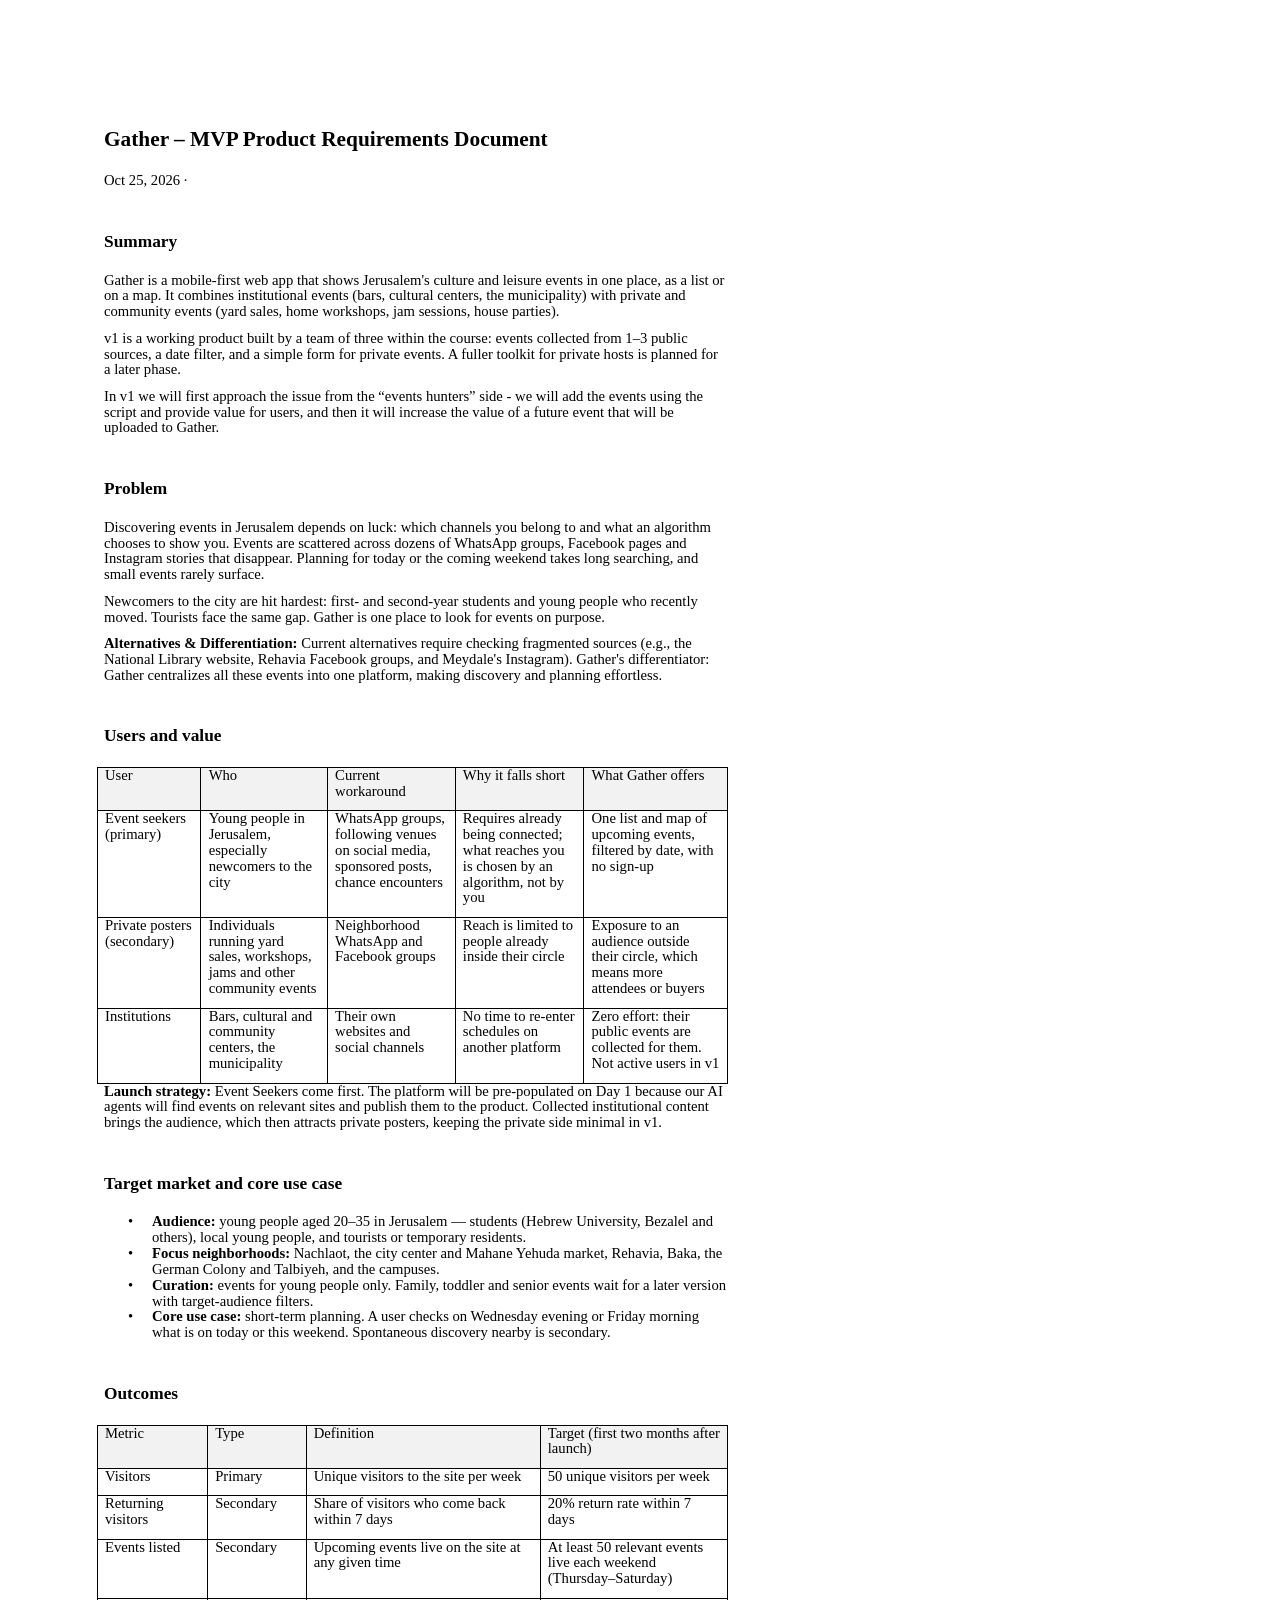
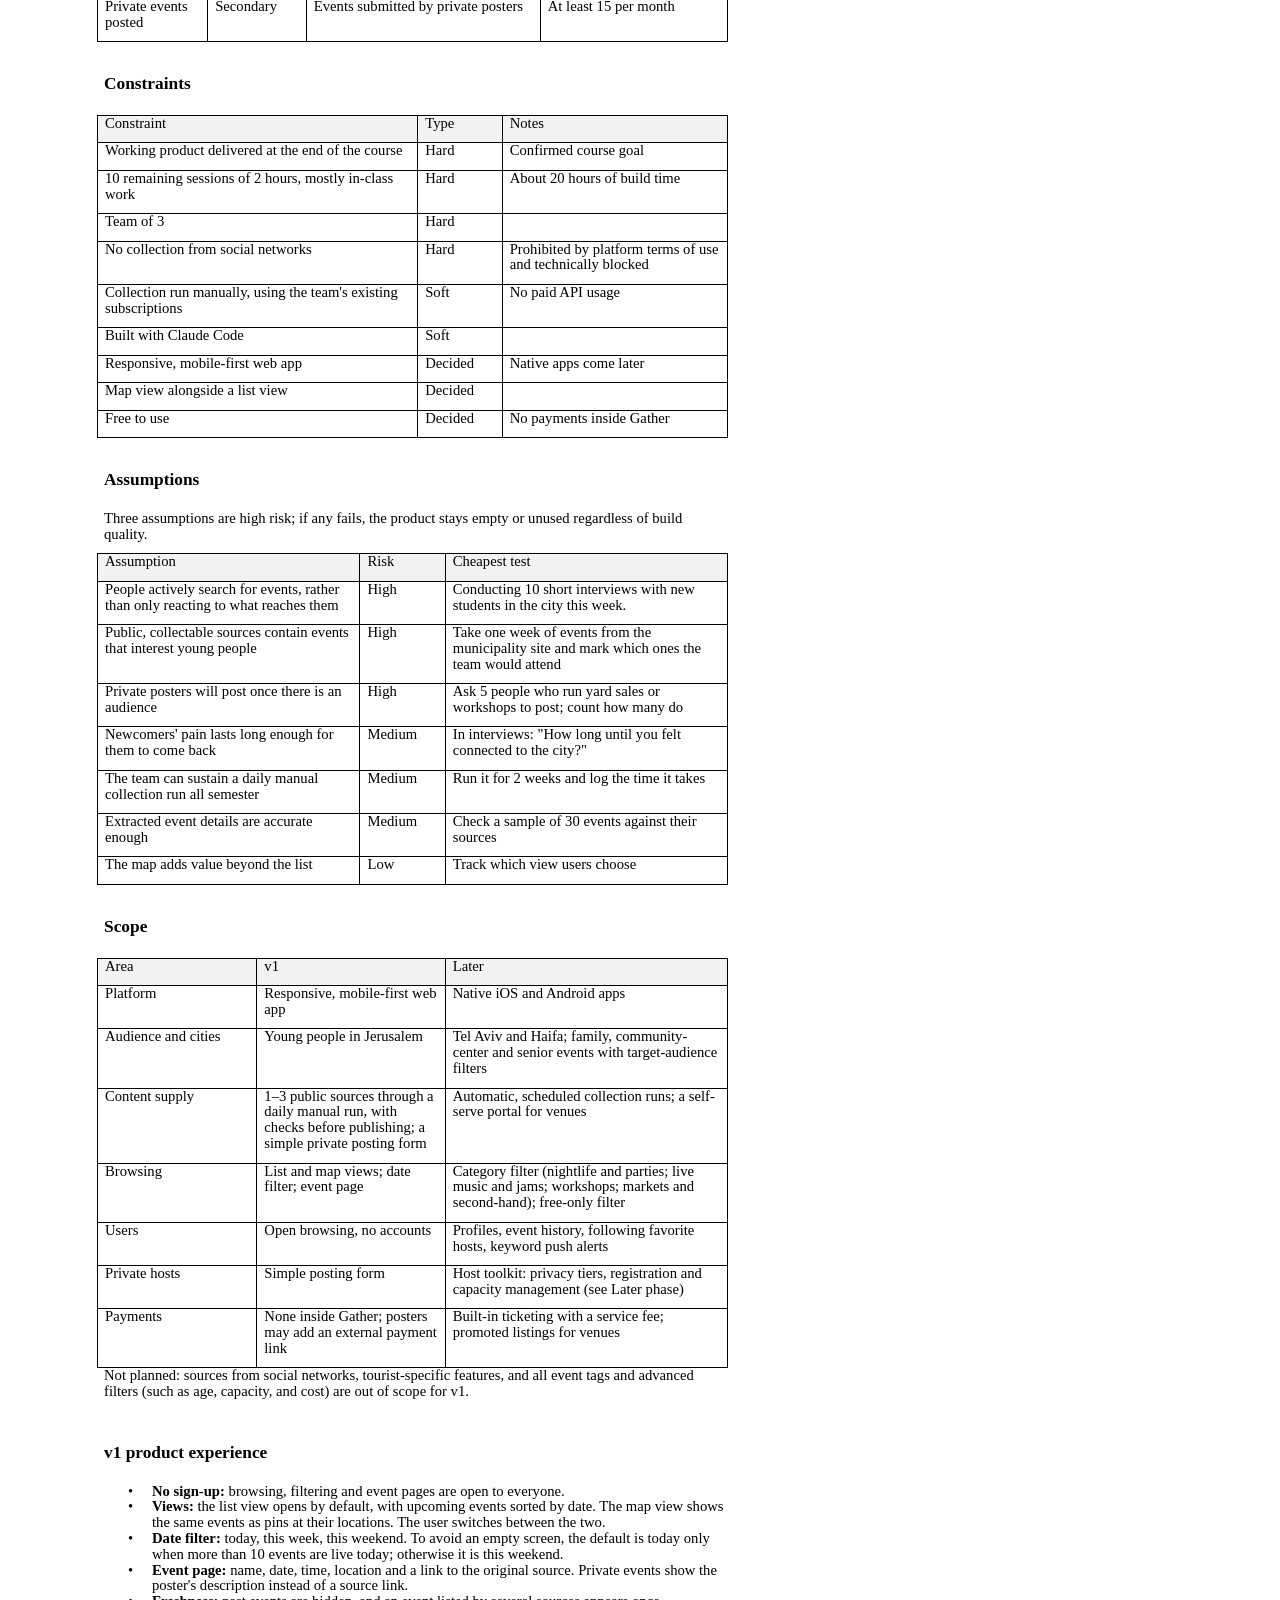
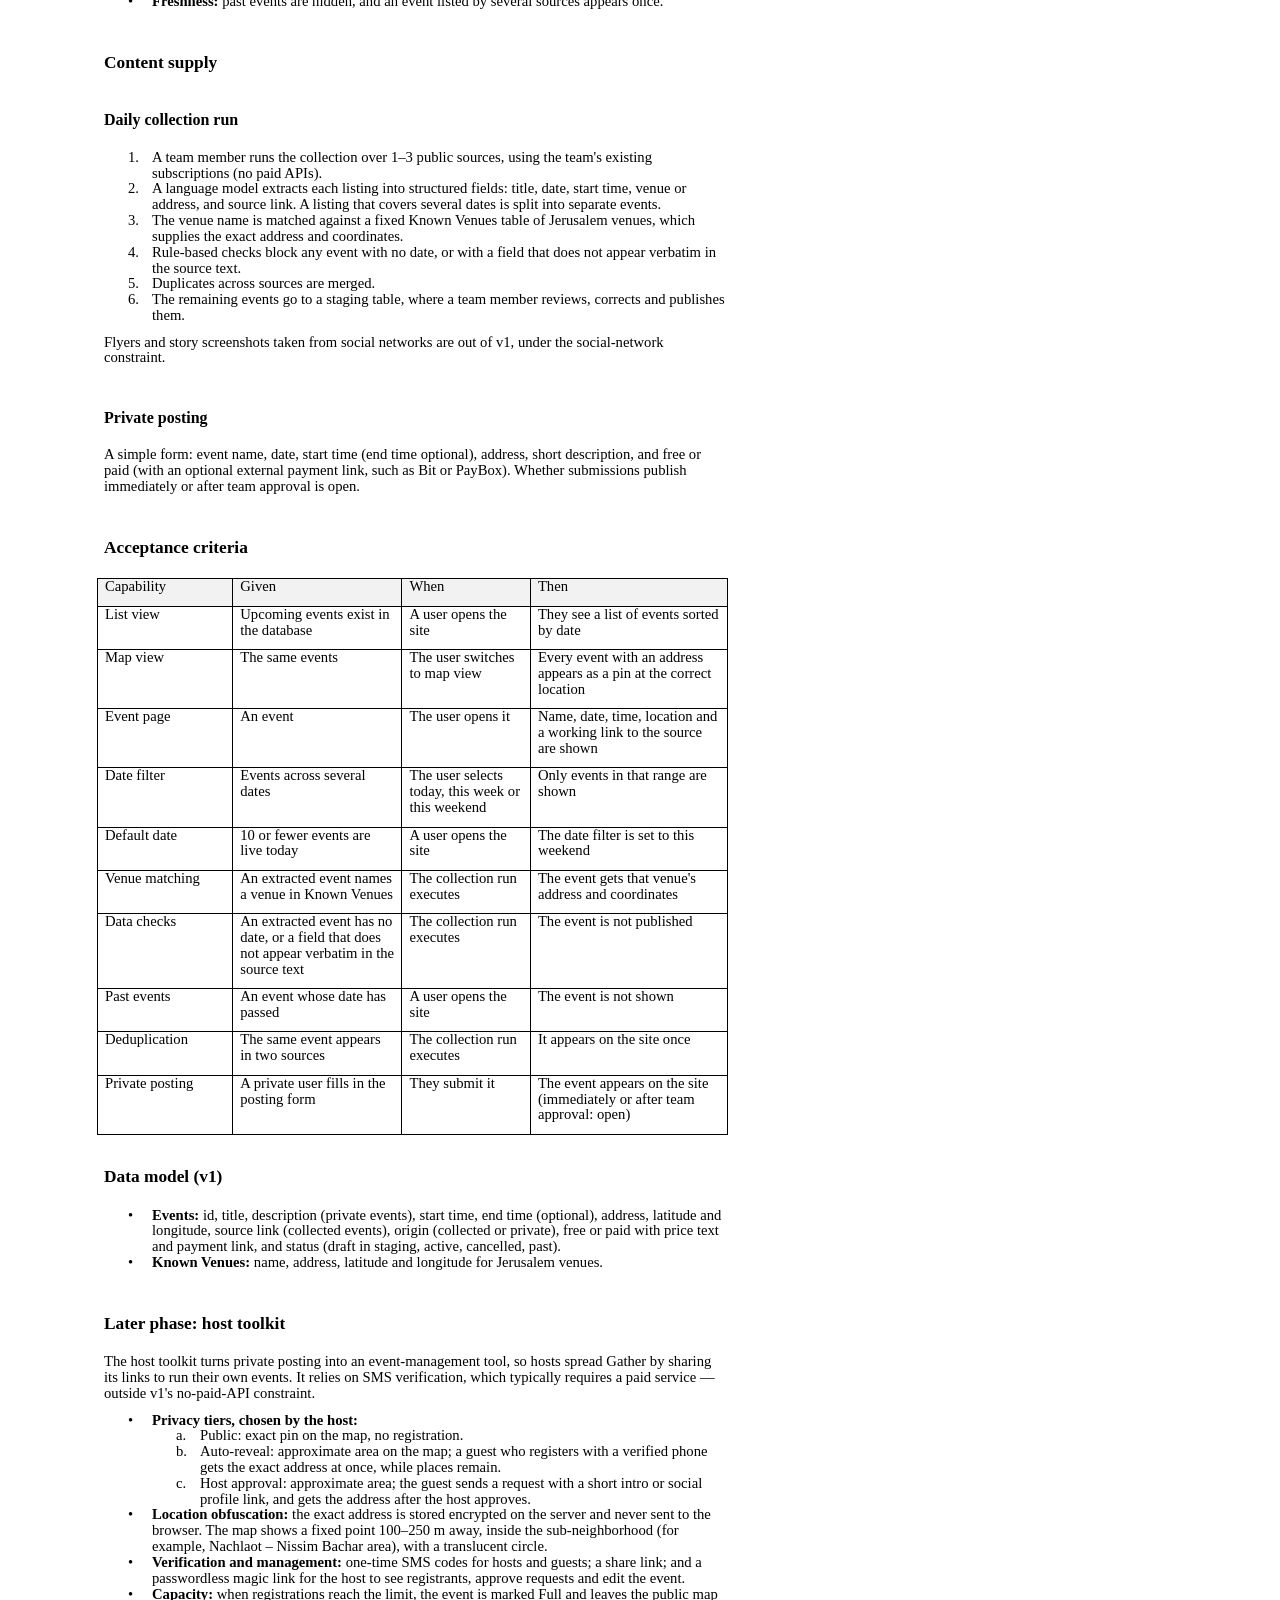
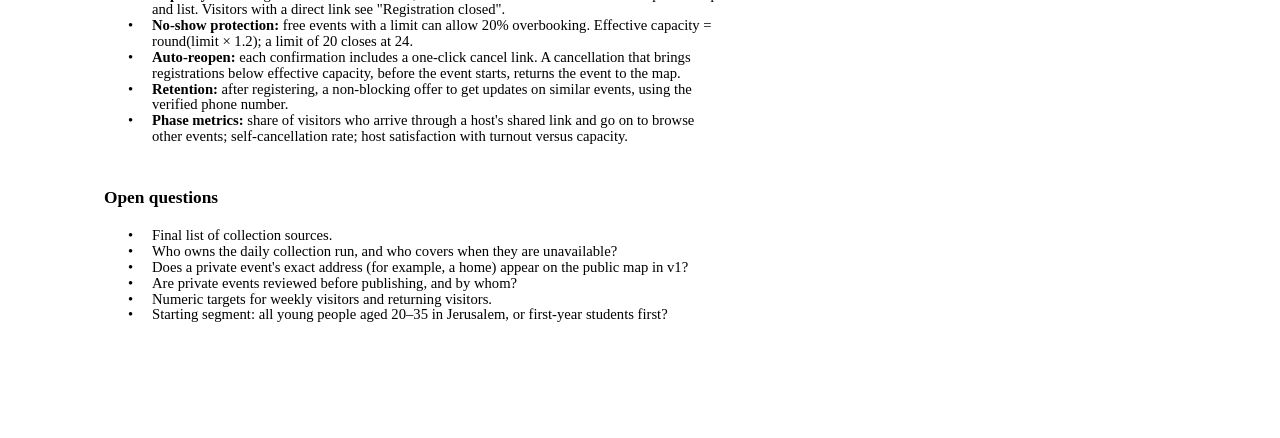
<file: UX UI/gathermvpproductrequirementsdocument.docx.html>
<html><head><meta content="text/html; charset=UTF-8" http-equiv="content-type"><style type="text/css">@import url(https://themes.googleusercontent.com/fonts/css?kit=fpjTOVmNbO4Lz34iLyptLUXza5VhXqVC6o75Eld_V98);.lst-kix_list_4-1>li{counter-increment:lst-ctn-kix_list_4-1}ol.lst-kix_list_7-0{list-style-type:none}ul.lst-kix_list_1-0{list-style-type:none}.lst-kix_list_7-1>li{counter-increment:lst-ctn-kix_list_7-1}.lst-kix_list_3-0>li:before{content:"\002022   "}ol.lst-kix_list_7-7.start{counter-reset:lst-ctn-kix_list_7-7 0}ul.lst-kix_list_5-7{list-style-type:none}ul.lst-kix_list_5-8{list-style-type:none}.lst-kix_list_3-1>li:before{content:"o  "}.lst-kix_list_3-2>li:before{content:"\0025aa   "}ul.lst-kix_list_5-5{list-style-type:none}ul.lst-kix_list_5-6{list-style-type:none}.lst-kix_list_8-1>li:before{content:"o  "}ol.lst-kix_list_7-4.start{counter-reset:lst-ctn-kix_list_7-4 0}.lst-kix_list_4-0>li{counter-increment:lst-ctn-kix_list_4-0}.lst-kix_list_8-2>li:before{content:"\0025aa   "}.lst-kix_list_7-0>li{counter-increment:lst-ctn-kix_list_7-0}ol.lst-kix_list_7-5{list-style-type:none}ul.lst-kix_list_1-3{list-style-type:none}.lst-kix_list_3-5>li:before{content:"\0025aa   "}ul.lst-kix_list_5-0{list-style-type:none}ol.lst-kix_list_7-6{list-style-type:none}ul.lst-kix_list_1-4{list-style-type:none}ol.lst-kix_list_7-7{list-style-type:none}ul.lst-kix_list_1-1{list-style-type:none}.lst-kix_list_3-4>li:before{content:"o  "}ol.lst-kix_list_7-8{list-style-type:none}ul.lst-kix_list_1-2{list-style-type:none}ul.lst-kix_list_5-3{list-style-type:none}ol.lst-kix_list_7-1{list-style-type:none}ul.lst-kix_list_1-7{list-style-type:none}.lst-kix_list_3-3>li:before{content:"\002022   "}ul.lst-kix_list_5-4{list-style-type:none}ol.lst-kix_list_7-2{list-style-type:none}ul.lst-kix_list_1-8{list-style-type:none}ul.lst-kix_list_5-1{list-style-type:none}ol.lst-kix_list_7-3{list-style-type:none}.lst-kix_list_8-0>li:before{content:"\002022   "}ul.lst-kix_list_1-5{list-style-type:none}ul.lst-kix_list_5-2{list-style-type:none}ol.lst-kix_list_7-4{list-style-type:none}ul.lst-kix_list_1-6{list-style-type:none}.lst-kix_list_8-7>li:before{content:"o  "}.lst-kix_list_3-8>li:before{content:"\0025aa   "}.lst-kix_list_8-5>li:before{content:"\0025aa   "}.lst-kix_list_8-6>li:before{content:"\002022   "}.lst-kix_list_8-3>li:before{content:"\002022   "}.lst-kix_list_3-6>li:before{content:"\002022   "}.lst-kix_list_4-3>li{counter-increment:lst-ctn-kix_list_4-3}.lst-kix_list_3-7>li:before{content:"o  "}ol.lst-kix_list_4-5.start{counter-reset:lst-ctn-kix_list_4-5 0}.lst-kix_list_8-4>li:before{content:"o  "}ol.lst-kix_list_4-2.start{counter-reset:lst-ctn-kix_list_4-2 0}.lst-kix_list_8-8>li:before{content:"\0025aa   "}.lst-kix_list_7-2>li{counter-increment:lst-ctn-kix_list_7-2}.lst-kix_list_5-0>li:before{content:"\002022   "}ol.lst-kix_list_7-2.start{counter-reset:lst-ctn-kix_list_7-2 0}.lst-kix_list_4-4>li{counter-increment:lst-ctn-kix_list_4-4}.lst-kix_list_4-8>li:before{content:"" counter(lst-ctn-kix_list_4-8,lower-roman) ". "}.lst-kix_list_5-3>li:before{content:"\002022   "}.lst-kix_list_4-7>li:before{content:"" counter(lst-ctn-kix_list_4-7,lower-latin) ". "}.lst-kix_list_5-2>li:before{content:"\0025aa   "}.lst-kix_list_5-1>li:before{content:"o  "}.lst-kix_list_5-7>li:before{content:"o  "}ul.lst-kix_list_8-4{list-style-type:none}ul.lst-kix_list_8-5{list-style-type:none}.lst-kix_list_5-6>li:before{content:"\002022   "}.lst-kix_list_5-8>li:before{content:"\0025aa   "}ul.lst-kix_list_8-2{list-style-type:none}ol.lst-kix_list_4-1.start{counter-reset:lst-ctn-kix_list_4-1 0}.lst-kix_list_7-3>li{counter-increment:lst-ctn-kix_list_7-3}ul.lst-kix_list_8-3{list-style-type:none}ul.lst-kix_list_8-8{list-style-type:none}ol.lst-kix_list_4-8.start{counter-reset:lst-ctn-kix_list_4-8 0}ul.lst-kix_list_8-6{list-style-type:none}ul.lst-kix_list_8-7{list-style-type:none}.lst-kix_list_5-4>li:before{content:"o  "}.lst-kix_list_5-5>li:before{content:"\0025aa   "}ul.lst-kix_list_8-0{list-style-type:none}ul.lst-kix_list_8-1{list-style-type:none}ol.lst-kix_list_7-8.start{counter-reset:lst-ctn-kix_list_7-8 0}.lst-kix_list_6-1>li:before{content:"o  "}.lst-kix_list_6-3>li:before{content:"\002022   "}ol.lst-kix_list_7-1.start{counter-reset:lst-ctn-kix_list_7-1 0}.lst-kix_list_6-0>li:before{content:"\002022   "}.lst-kix_list_6-4>li:before{content:"o  "}ol.lst-kix_list_4-0.start{counter-reset:lst-ctn-kix_list_4-0 0}.lst-kix_list_6-2>li:before{content:"\0025aa   "}.lst-kix_list_6-8>li:before{content:"\0025aa   "}.lst-kix_list_6-5>li:before{content:"\0025aa   "}.lst-kix_list_6-7>li:before{content:"o  "}.lst-kix_list_7-0>li:before{content:"" counter(lst-ctn-kix_list_7-0,decimal) ". "}ol.lst-kix_list_4-7.start{counter-reset:lst-ctn-kix_list_4-7 0}.lst-kix_list_6-6>li:before{content:"\002022   "}.lst-kix_list_2-6>li:before{content:"\002022   "}.lst-kix_list_2-7>li:before{content:"o  "}.lst-kix_list_7-4>li:before{content:"" counter(lst-ctn-kix_list_7-4,lower-latin) ". "}.lst-kix_list_7-6>li:before{content:"" counter(lst-ctn-kix_list_7-6,decimal) ". "}.lst-kix_list_2-4>li:before{content:"o  "}.lst-kix_list_2-5>li:before{content:"\0025aa   "}.lst-kix_list_2-8>li:before{content:"\0025aa   "}.lst-kix_list_7-1>li:before{content:"" counter(lst-ctn-kix_list_7-1,lower-latin) ". "}.lst-kix_list_7-5>li:before{content:"" counter(lst-ctn-kix_list_7-5,lower-roman) ". "}.lst-kix_list_7-2>li:before{content:"" counter(lst-ctn-kix_list_7-2,lower-roman) ". "}.lst-kix_list_7-6>li{counter-increment:lst-ctn-kix_list_7-6}.lst-kix_list_7-3>li:before{content:"" counter(lst-ctn-kix_list_7-3,decimal) ". "}ul.lst-kix_list_3-7{list-style-type:none}ul.lst-kix_list_3-8{list-style-type:none}ol.lst-kix_list_4-6.start{counter-reset:lst-ctn-kix_list_4-6 0}ul.lst-kix_list_3-1{list-style-type:none}ul.lst-kix_list_3-2{list-style-type:none}.lst-kix_list_7-7>li{counter-increment:lst-ctn-kix_list_7-7}.lst-kix_list_7-8>li:before{content:"" counter(lst-ctn-kix_list_7-8,lower-roman) ". "}ul.lst-kix_list_3-0{list-style-type:none}ol.lst-kix_list_4-3.start{counter-reset:lst-ctn-kix_list_4-3 0}ul.lst-kix_list_3-5{list-style-type:none}.lst-kix_list_4-7>li{counter-increment:lst-ctn-kix_list_4-7}ul.lst-kix_list_3-6{list-style-type:none}ul.lst-kix_list_3-3{list-style-type:none}.lst-kix_list_7-7>li:before{content:"" counter(lst-ctn-kix_list_7-7,lower-latin) ". "}ul.lst-kix_list_3-4{list-style-type:none}.lst-kix_list_7-8>li{counter-increment:lst-ctn-kix_list_7-8}.lst-kix_list_7-5>li{counter-increment:lst-ctn-kix_list_7-5}.lst-kix_list_4-0>li:before{content:"" counter(lst-ctn-kix_list_4-0,decimal) ". "}.lst-kix_list_4-1>li:before{content:"" counter(lst-ctn-kix_list_4-1,lower-latin) ". "}ol.lst-kix_list_7-3.start{counter-reset:lst-ctn-kix_list_7-3 0}.lst-kix_list_4-6>li{counter-increment:lst-ctn-kix_list_4-6}.lst-kix_list_4-4>li:before{content:"" counter(lst-ctn-kix_list_4-4,lower-latin) ". "}.lst-kix_list_4-3>li:before{content:"" counter(lst-ctn-kix_list_4-3,decimal) ". "}.lst-kix_list_4-5>li:before{content:"" counter(lst-ctn-kix_list_4-5,lower-roman) ". "}.lst-kix_list_4-2>li:before{content:"" counter(lst-ctn-kix_list_4-2,lower-roman) ". "}.lst-kix_list_4-6>li:before{content:"" counter(lst-ctn-kix_list_4-6,decimal) ". "}ol.lst-kix_list_7-0.start{counter-reset:lst-ctn-kix_list_7-0 0}ol.lst-kix_list_4-0{list-style-type:none}ol.lst-kix_list_4-1{list-style-type:none}ol.lst-kix_list_4-4.start{counter-reset:lst-ctn-kix_list_4-4 0}ol.lst-kix_list_4-2{list-style-type:none}ol.lst-kix_list_4-3{list-style-type:none}ul.lst-kix_list_6-6{list-style-type:none}ul.lst-kix_list_6-7{list-style-type:none}ul.lst-kix_list_6-4{list-style-type:none}ul.lst-kix_list_2-8{list-style-type:none}ul.lst-kix_list_6-5{list-style-type:none}ul.lst-kix_list_6-8{list-style-type:none}ol.lst-kix_list_7-6.start{counter-reset:lst-ctn-kix_list_7-6 0}ol.lst-kix_list_4-8{list-style-type:none}.lst-kix_list_7-4>li{counter-increment:lst-ctn-kix_list_7-4}ul.lst-kix_list_2-2{list-style-type:none}.lst-kix_list_1-0>li:before{content:"\002022   "}ul.lst-kix_list_2-3{list-style-type:none}ul.lst-kix_list_2-0{list-style-type:none}ul.lst-kix_list_2-1{list-style-type:none}ol.lst-kix_list_4-4{list-style-type:none}ul.lst-kix_list_6-2{list-style-type:none}ul.lst-kix_list_2-6{list-style-type:none}ol.lst-kix_list_4-5{list-style-type:none}ul.lst-kix_list_6-3{list-style-type:none}.lst-kix_list_1-1>li:before{content:"o  "}.lst-kix_list_1-2>li:before{content:"\0025aa   "}ul.lst-kix_list_2-7{list-style-type:none}ol.lst-kix_list_4-6{list-style-type:none}ul.lst-kix_list_6-0{list-style-type:none}ul.lst-kix_list_2-4{list-style-type:none}ol.lst-kix_list_4-7{list-style-type:none}ul.lst-kix_list_6-1{list-style-type:none}ul.lst-kix_list_2-5{list-style-type:none}.lst-kix_list_1-3>li:before{content:"\002022   "}.lst-kix_list_1-4>li:before{content:"o  "}.lst-kix_list_4-8>li{counter-increment:lst-ctn-kix_list_4-8}.lst-kix_list_1-7>li:before{content:"o  "}.lst-kix_list_1-5>li:before{content:"\0025aa   "}.lst-kix_list_1-6>li:before{content:"\002022   "}li.li-bullet-0:before{margin-left:-18pt;white-space:nowrap;display:inline-block;min-width:18pt}ol.lst-kix_list_7-5.start{counter-reset:lst-ctn-kix_list_7-5 0}.lst-kix_list_2-0>li:before{content:"\002022   "}.lst-kix_list_2-1>li:before{content:"o  "}.lst-kix_list_4-5>li{counter-increment:lst-ctn-kix_list_4-5}.lst-kix_list_1-8>li:before{content:"\0025aa   "}.lst-kix_list_2-2>li:before{content:"\0025aa   "}.lst-kix_list_2-3>li:before{content:"\002022   "}.lst-kix_list_4-2>li{counter-increment:lst-ctn-kix_list_4-2}ol{margin:0;padding:0}table td,table th{padding:0}.c14{border-right-style:solid;padding:0pt 5.4pt 0pt 5.4pt;border-bottom-color:#000000;border-top-width:1pt;border-right-width:1pt;border-left-color:#000000;vertical-align:top;border-right-color:#000000;border-left-width:1pt;border-top-style:solid;background-color:#f2f2f2;border-left-style:solid;border-bottom-width:1pt;width:71.2pt;border-top-color:#000000;border-bottom-style:solid}.c16{border-right-style:solid;padding:0pt 5.4pt 0pt 5.4pt;border-bottom-color:#000000;border-top-width:1pt;border-right-width:1pt;border-left-color:#000000;vertical-align:top;border-right-color:#000000;border-left-width:1pt;border-top-style:solid;border-left-style:solid;border-bottom-width:1pt;width:151.3pt;border-top-color:#000000;border-bottom-style:solid}.c30{border-right-style:solid;padding:0pt 5.4pt 0pt 5.4pt;border-bottom-color:#000000;border-top-width:1pt;border-right-width:1pt;border-left-color:#000000;vertical-align:top;border-right-color:#000000;border-left-width:1pt;border-top-style:solid;border-left-style:solid;border-bottom-width:1pt;width:93pt;border-top-color:#000000;border-bottom-style:solid}.c21{border-right-style:solid;padding:0pt 5.4pt 0pt 5.4pt;border-bottom-color:#000000;border-top-width:1pt;border-right-width:1pt;border-left-color:#000000;vertical-align:top;border-right-color:#000000;border-left-width:1pt;border-top-style:solid;border-left-style:solid;border-bottom-width:1pt;width:114.8pt;border-top-color:#000000;border-bottom-style:solid}.c40{border-right-style:solid;padding:0pt 5.4pt 0pt 5.4pt;border-bottom-color:#000000;border-top-width:1pt;border-right-width:1pt;border-left-color:#000000;vertical-align:top;border-right-color:#000000;border-left-width:1pt;border-top-style:solid;border-left-style:solid;border-bottom-width:1pt;width:184.3pt;border-top-color:#000000;border-bottom-style:solid}.c23{border-right-style:solid;padding:0pt 5.4pt 0pt 5.4pt;border-bottom-color:#000000;border-top-width:1pt;border-right-width:1pt;border-left-color:#000000;vertical-align:top;border-right-color:#000000;border-left-width:1pt;border-top-style:solid;border-left-style:solid;border-bottom-width:1pt;width:215.5pt;border-top-color:#000000;border-bottom-style:solid}.c6{border-right-style:solid;padding:0pt 5.4pt 0pt 5.4pt;border-bottom-color:#000000;border-top-width:1pt;border-right-width:1pt;border-left-color:#000000;vertical-align:top;border-right-color:#000000;border-left-width:1pt;border-top-style:solid;border-left-style:solid;border-bottom-width:1pt;width:54pt;border-top-color:#000000;border-bottom-style:solid}.c15{border-right-style:solid;padding:0pt 5.4pt 0pt 5.4pt;border-bottom-color:#000000;border-top-width:1pt;border-right-width:1pt;border-left-color:#000000;vertical-align:top;border-right-color:#000000;border-left-width:1pt;border-top-style:solid;border-left-style:solid;border-bottom-width:1pt;width:142.6pt;border-top-color:#000000;border-bottom-style:solid}.c5{border-right-style:solid;padding:0pt 5.4pt 0pt 5.4pt;border-bottom-color:#000000;border-top-width:1pt;border-right-width:1pt;border-left-color:#000000;vertical-align:top;border-right-color:#000000;border-left-width:1pt;border-top-style:solid;border-left-style:solid;border-bottom-width:1pt;width:92.8pt;border-top-color:#000000;border-bottom-style:solid}.c25{border-right-style:solid;padding:0pt 5.4pt 0pt 5.4pt;border-bottom-color:#000000;border-top-width:1pt;border-right-width:1pt;border-left-color:#000000;vertical-align:top;border-right-color:#000000;border-left-width:1pt;border-top-style:solid;border-left-style:solid;border-bottom-width:1pt;width:246pt;border-top-color:#000000;border-bottom-style:solid}.c29{border-right-style:solid;padding:0pt 5.4pt 0pt 5.4pt;border-bottom-color:#000000;border-top-width:1pt;border-right-width:1pt;border-left-color:#000000;vertical-align:top;border-right-color:#000000;border-left-width:1pt;border-top-style:solid;border-left-style:solid;border-bottom-width:1pt;width:91.5pt;border-top-color:#000000;border-bottom-style:solid}.c12{border-right-style:solid;padding:0pt 5.4pt 0pt 5.4pt;border-bottom-color:#000000;border-top-width:1pt;border-right-width:1pt;border-left-color:#000000;vertical-align:top;border-right-color:#000000;border-left-width:1pt;border-top-style:solid;border-left-style:solid;border-bottom-width:1pt;width:215.2pt;border-top-color:#000000;border-bottom-style:solid}.c24{border-right-style:solid;padding:0pt 5.4pt 0pt 5.4pt;border-bottom-color:#000000;border-top-width:1pt;border-right-width:1pt;border-left-color:#000000;vertical-align:top;border-right-color:#000000;border-left-width:1pt;border-top-style:solid;border-left-style:solid;border-bottom-width:1pt;width:137.8pt;border-top-color:#000000;border-bottom-style:solid}.c32{border-right-style:solid;padding:0pt 5.4pt 0pt 5.4pt;border-bottom-color:#000000;border-top-width:1pt;border-right-width:1pt;border-left-color:#000000;vertical-align:top;border-right-color:#000000;border-left-width:1pt;border-top-style:solid;border-left-style:solid;border-bottom-width:1pt;width:114.4pt;border-top-color:#000000;border-bottom-style:solid}.c10{border-right-style:solid;padding:0pt 5.4pt 0pt 5.4pt;border-bottom-color:#000000;border-top-width:1pt;border-right-width:1pt;border-left-color:#000000;vertical-align:top;border-right-color:#000000;border-left-width:1pt;border-top-style:solid;border-left-style:solid;border-bottom-width:1pt;width:168.7pt;border-top-color:#000000;border-bottom-style:solid}.c20{border-right-style:solid;padding:0pt 5.4pt 0pt 5.4pt;border-bottom-color:#000000;border-top-width:1pt;border-right-width:1pt;border-left-color:#000000;vertical-align:top;border-right-color:#000000;border-left-width:1pt;border-top-style:solid;border-left-style:solid;border-bottom-width:1pt;width:95.2pt;border-top-color:#000000;border-bottom-style:solid}.c38{border-right-style:solid;padding:0pt 5.4pt 0pt 5.4pt;border-bottom-color:#000000;border-top-width:1pt;border-right-width:1pt;border-left-color:#000000;vertical-align:top;border-right-color:#000000;border-left-width:1pt;border-top-style:solid;border-left-style:solid;border-bottom-width:1pt;width:71.2pt;border-top-color:#000000;border-bottom-style:solid}.c35{border-right-style:solid;padding:0pt 5.4pt 0pt 5.4pt;border-bottom-color:#000000;border-top-width:1pt;border-right-width:1pt;border-left-color:#000000;vertical-align:top;border-right-color:#000000;border-left-width:1pt;border-top-style:solid;border-left-style:solid;border-bottom-width:1pt;width:65.2pt;border-top-color:#000000;border-bottom-style:solid}.c26{border-right-style:solid;padding:0pt 5.4pt 0pt 5.4pt;border-bottom-color:#000000;border-top-width:1pt;border-right-width:1pt;border-left-color:#000000;vertical-align:top;border-right-color:#000000;border-left-width:1pt;border-top-style:solid;border-left-style:solid;border-bottom-width:1pt;width:98pt;border-top-color:#000000;border-bottom-style:solid}.c37{border-right-style:solid;padding:0pt 5.4pt 0pt 5.4pt;border-bottom-color:#000000;border-top-width:1pt;border-right-width:1pt;border-left-color:#000000;vertical-align:top;border-right-color:#000000;border-left-width:1pt;border-top-style:solid;border-left-style:solid;border-bottom-width:1pt;width:75.8pt;border-top-color:#000000;border-bottom-style:solid}.c22{border-right-style:solid;padding:0pt 5.4pt 0pt 5.4pt;border-bottom-color:#000000;border-top-width:1pt;border-right-width:1pt;border-left-color:#000000;vertical-align:top;border-right-color:#000000;border-left-width:1pt;border-top-style:solid;border-left-style:solid;border-bottom-width:1pt;width:128.6pt;border-top-color:#000000;border-bottom-style:solid}.c31{border-right-style:solid;padding:0pt 5.4pt 0pt 5.4pt;border-bottom-color:#000000;border-top-width:1pt;border-right-width:1pt;border-left-color:#000000;vertical-align:top;border-right-color:#000000;border-left-width:1pt;border-top-style:solid;border-left-style:solid;border-bottom-width:1pt;width:53.4pt;border-top-color:#000000;border-bottom-style:solid}.c18{border-right-style:solid;padding:0pt 5.4pt 0pt 5.4pt;border-bottom-color:#000000;border-top-width:1pt;border-right-width:1pt;border-left-color:#000000;vertical-align:top;border-right-color:#000000;border-left-width:1pt;border-top-style:solid;border-left-style:solid;border-bottom-width:1pt;width:198.8pt;border-top-color:#000000;border-bottom-style:solid}.c28{margin-left:72pt;padding-top:0pt;padding-left:0pt;padding-bottom:0pt;line-height:1.0791666666666666;orphans:2;widows:2;text-align:left}.c3{margin-left:36pt;padding-top:0pt;padding-left:0pt;padding-bottom:0pt;line-height:1.0791666666666666;orphans:2;widows:2;text-align:left}.c9{padding-top:12pt;padding-bottom:4pt;line-height:1.0791666666666666;page-break-after:avoid;orphans:2;widows:2;text-align:left}.c7{padding-top:14pt;padding-bottom:5pt;line-height:1.0791666666666666;page-break-after:avoid;orphans:2;widows:2;text-align:left}.c1{color:#000000;font-weight:400;text-decoration:none;vertical-align:baseline;font-size:11pt;font-family:"Calibri";font-style:normal}.c41{padding-top:18pt;padding-bottom:6pt;line-height:1.0791666666666666;page-break-after:avoid;orphans:2;widows:2;text-align:left}.c0{color:#000000;font-weight:700;text-decoration:none;vertical-align:baseline;font-size:11pt;font-family:"Calibri";font-style:normal}.c13{color:#000000;font-weight:700;text-decoration:none;vertical-align:baseline;font-size:13pt;font-family:"Calibri";font-style:normal}.c2{padding-top:0pt;padding-bottom:8pt;line-height:1.0791666666666666;orphans:2;widows:2;text-align:left}.c36{color:#000000;text-decoration:none;vertical-align:baseline;font-size:12pt;font-family:"Calibri";font-style:normal}.c33{color:#000000;text-decoration:none;vertical-align:baseline;font-size:16pt;font-family:"Calibri";font-style:normal}.c4{margin-left:-5.4pt;border-spacing:0;border-collapse:collapse;margin-right:auto}.c39{background-color:#ffffff;max-width:468pt;padding:72pt 72pt 72pt 72pt}.c34{padding:0;margin:0}.c17{margin-left:36pt;padding-left:0pt}.c8{height:0pt}.c19{background-color:#f2f2f2}.c11{height:11pt}.c27{font-weight:700}.title{padding-top:0pt;color:#000000;font-size:28pt;padding-bottom:4pt;font-family:"Calibri";line-height:1.0791666666666666;orphans:2;widows:2;text-align:left}.subtitle{padding-top:18pt;color:#666666;font-size:24pt;padding-bottom:4pt;font-family:"Georgia";line-height:1.0791666666666666;page-break-after:avoid;font-style:italic;orphans:2;widows:2;text-align:left}li{color:#000000;font-size:11pt;font-family:"Calibri"}p{margin:0;color:#000000;font-size:11pt;font-family:"Calibri"}h1{padding-top:18pt;color:#000000;font-weight:700;font-size:16pt;padding-bottom:6pt;font-family:"Calibri";line-height:1.0791666666666666;page-break-after:avoid;orphans:2;widows:2;text-align:left}h2{padding-top:14pt;color:#000000;font-weight:700;font-size:13pt;padding-bottom:5pt;font-family:"Calibri";line-height:1.0791666666666666;page-break-after:avoid;orphans:2;widows:2;text-align:left}h3{padding-top:12pt;color:#000000;font-weight:700;font-size:12pt;padding-bottom:4pt;font-family:"Calibri";line-height:1.0791666666666666;page-break-after:avoid;orphans:2;widows:2;text-align:left}h4{padding-top:0pt;color:#000000;font-weight:700;font-size:11pt;padding-bottom:8pt;font-family:"Calibri";line-height:1.0791666666666666;page-break-after:avoid;orphans:2;widows:2;text-align:left}h5{padding-top:0pt;color:#000000;font-weight:700;font-size:11pt;padding-bottom:8pt;font-family:"Calibri";line-height:1.0791666666666666;page-break-after:avoid;orphans:2;widows:2;text-align:left}h6{padding-top:0pt;color:#000000;font-size:11pt;padding-bottom:8pt;font-family:"Calibri";line-height:1.0791666666666666;page-break-after:avoid;font-style:italic;orphans:2;widows:2;text-align:left}</style></head><body class="c39 doc-content"><h1 class="c41"><span class="c27 c33">Gather &ndash; MVP Product Requirements Document</span></h1><p class="c2"><span class="c1">Oct 25, 2026 &middot; </span></p><h2 class="c7"><span class="c13">Summary </span></h2><p class="c2"><span class="c1">Gather is a mobile-first web app that shows Jerusalem&#39;s culture and leisure events in one place, as a list or on a map. It combines institutional events (bars, cultural centers, the municipality) with private and community events (yard sales, home workshops, jam sessions, house parties).</span></p><p class="c2"><span class="c1">v1 is a working product built by a team of three within the course: events collected from 1&ndash;3 public sources, a date filter, and a simple form for private events. A fuller toolkit for private hosts is planned for a later phase.</span></p><p class="c2"><span class="c1">In v1 we will first approach the issue from the &ldquo;events hunters&rdquo; side - we will add the events using the script and provide value for users, and then it will increase the value of a future event that will be uploaded to Gather. </span></p><h2 class="c7"><span class="c13">Problem</span></h2><p class="c2"><span class="c1">Discovering events in Jerusalem depends on luck: which channels you belong to and what an algorithm chooses to show you. Events are scattered across dozens of WhatsApp groups, Facebook pages and Instagram stories that disappear. Planning for today or the coming weekend takes long searching, and small events rarely surface.</span></p><p class="c2"><span class="c1">Newcomers to the city are hit hardest: first- and second-year students and young people who recently moved. Tourists face the same gap. Gather is one place to look for events on purpose.</span></p><p class="c2"><span class="c27">Alternatives &amp; Differentiation: </span><span class="c1">Current alternatives require checking fragmented sources (e.g., the National Library website, Rehavia Facebook groups, and Meydale&#39;s Instagram). Gather&#39;s differentiator: Gather centralizes all these events into one platform, making discovery and planning effortless.</span></p><h2 class="c7"><span class="c13">Users and value</span></h2><table class="c4"><thead><tr class="c8"><td class="c14" colspan="1" rowspan="1"><p class="c2"><span class="c1">User</span></p></td><td class="c30 c19" colspan="1" rowspan="1"><p class="c2"><span class="c1">Who</span></p></td><td class="c29 c19" colspan="1" rowspan="1"><p class="c2"><span class="c1">Current workaround</span></p></td><td class="c26 c19" colspan="1" rowspan="1"><p class="c2"><span class="c1">Why it falls short</span></p></td><td class="c19 c32" colspan="1" rowspan="1"><p class="c2"><span class="c1">What Gather offers</span></p></td><tbody></tbody></tr><tr class="c8"><td class="c38" colspan="1" rowspan="1"><p class="c2"><span class="c1">Event seekers (primary)</span></p></td><td class="c30" colspan="1" rowspan="1"><p class="c2"><span class="c1">Young people in Jerusalem, especially newcomers to the city</span></p></td><td class="c29" colspan="1" rowspan="1"><p class="c2"><span class="c1">WhatsApp groups, following venues on social media, sponsored posts, chance encounters</span></p></td><td class="c26" colspan="1" rowspan="1"><p class="c2"><span class="c1">Requires already being connected; what reaches you is chosen by an algorithm, not by you</span></p></td><td class="c32" colspan="1" rowspan="1"><p class="c2"><span class="c1">One list and map of upcoming events, filtered by date, with no sign-up</span></p></td></tr><tr class="c8"><td class="c38" colspan="1" rowspan="1"><p class="c2"><span class="c1">Private posters (secondary)</span></p></td><td class="c30" colspan="1" rowspan="1"><p class="c2"><span class="c1">Individuals running yard sales, workshops, jams and other community events</span></p></td><td class="c29" colspan="1" rowspan="1"><p class="c2"><span class="c1">Neighborhood WhatsApp and Facebook groups</span></p></td><td class="c26" colspan="1" rowspan="1"><p class="c2"><span class="c1">Reach is limited to people already inside their circle</span></p></td><td class="c32" colspan="1" rowspan="1"><p class="c2"><span class="c1">Exposure to an audience outside their circle, which means more attendees or buyers</span></p></td></tr><tr class="c8"><td class="c38" colspan="1" rowspan="1"><p class="c2"><span class="c1">Institutions</span></p></td><td class="c30" colspan="1" rowspan="1"><p class="c2"><span class="c1">Bars, cultural and community centers, the municipality</span></p></td><td class="c29" colspan="1" rowspan="1"><p class="c2"><span class="c1">Their own websites and social channels</span></p></td><td class="c26" colspan="1" rowspan="1"><p class="c2"><span class="c1">No time to re-enter schedules on another platform</span></p></td><td class="c32" colspan="1" rowspan="1"><p class="c2"><span class="c1">Zero effort: their public events are collected for them. Not active users in v1</span></p></td></tr></thead></table><p class="c2"><span class="c27">Launch strategy: </span><span>Event Seekers come first. The platform will be pre-populated on Day 1 because our AI agents will find events on relevant sites and publish them to the product. Collected institutional content brings the audience, which then attracts private posters, keeping the private side</span><span class="c1">&nbsp;minimal in v1.</span></p><h2 class="c7"><span class="c13">Target market and core use case</span></h2><ul class="c34 lst-kix_list_2-0 start"><li class="c3 li-bullet-0"><span class="c0">Audience:</span><span class="c1">&nbsp;young people aged 20&ndash;35 in Jerusalem &mdash; students (Hebrew University, Bezalel</span><span>&nbsp;</span><span class="c1">and others), local young people, and tourists or temporary residents.</span></li><li class="c3 li-bullet-0"><span class="c0">Focus neighborhoods:</span><span class="c1">&nbsp;Nachlaot, the city center and Mahane Yehuda market, Rehavia, Baka, the German Colony and Talbiyeh, and the campuses.</span></li><li class="c3 li-bullet-0"><span class="c0">Curation:</span><span class="c1">&nbsp;events for young people only. Family, toddler and senior events wait for a later version with target-audience filters.</span></li><li class="c2 c17 li-bullet-0"><span class="c0">Core use case:</span><span class="c1">&nbsp;short-term planning. A user checks on Wednesday evening or Friday morning what is on today or this weekend. Spontaneous discovery nearby is secondary.</span></li></ul><h2 class="c7"><span class="c13">Outcomes</span></h2><table class="c4"><thead><tr class="c8"><td class="c37 c19" colspan="1" rowspan="1"><p class="c2"><span class="c1">Metric</span></p></td><td class="c35 c19" colspan="1" rowspan="1"><p class="c2"><span class="c1">Type</span></p></td><td class="c40 c19" colspan="1" rowspan="1"><p class="c2"><span class="c1">Definition</span></p></td><td class="c15 c19" colspan="1" rowspan="1"><p class="c2"><span class="c1">Target (first two months after launch)</span></p></td><tbody></tbody></tr><tr class="c8"><td class="c37" colspan="1" rowspan="1"><p class="c2"><span class="c1">Visitors</span></p></td><td class="c35" colspan="1" rowspan="1"><p class="c2"><span class="c1">Primary</span></p></td><td class="c40" colspan="1" rowspan="1"><p class="c2"><span class="c1">Unique visitors to the site per week</span></p></td><td class="c15" colspan="1" rowspan="1"><p class="c2"><span>50 </span><span class="c1">unique visitors per week</span></p></td></tr><tr class="c8"><td class="c37" colspan="1" rowspan="1"><p class="c2"><span class="c1">Returning visitors</span></p></td><td class="c35" colspan="1" rowspan="1"><p class="c2"><span class="c1">Secondary</span></p></td><td class="c40" colspan="1" rowspan="1"><p class="c2"><span class="c1">Share of visitors who come back within 7 days</span></p></td><td class="c15" colspan="1" rowspan="1"><p class="c2"><span class="c1">20% return rate within 7 days</span></p></td></tr><tr class="c8"><td class="c37" colspan="1" rowspan="1"><p class="c2"><span class="c1">Events listed</span></p></td><td class="c35" colspan="1" rowspan="1"><p class="c2"><span class="c1">Secondary</span></p></td><td class="c40" colspan="1" rowspan="1"><p class="c2"><span class="c1">Upcoming events live on the site at any given time</span></p></td><td class="c15" colspan="1" rowspan="1"><p class="c2"><span class="c1">At least 50 relevant events live each weekend (Thursday&ndash;Saturday)</span></p></td></tr><tr class="c8"><td class="c37" colspan="1" rowspan="1"><p class="c2"><span class="c1">Private events posted</span></p></td><td class="c35" colspan="1" rowspan="1"><p class="c2"><span class="c1">Secondary</span></p></td><td class="c40" colspan="1" rowspan="1"><p class="c2"><span class="c1">Events submitted by private posters</span></p></td><td class="c15" colspan="1" rowspan="1"><p class="c2"><span class="c1">At least 15 per month</span></p></td></tr></thead></table><h2 class="c7"><span class="c13">Constraints</span></h2><table class="c4"><thead><tr class="c8"><td class="c25 c19" colspan="1" rowspan="1"><p class="c2"><span class="c1">Constraint</span></p></td><td class="c31 c19" colspan="1" rowspan="1"><p class="c2"><span class="c1">Type</span></p></td><td class="c10 c19" colspan="1" rowspan="1"><p class="c2"><span class="c1">Notes</span></p></td><tbody></tbody></tr><tr class="c8"><td class="c25" colspan="1" rowspan="1"><p class="c2"><span class="c1">Working product delivered at the end of the course</span></p></td><td class="c31" colspan="1" rowspan="1"><p class="c2"><span class="c1">Hard</span></p></td><td class="c10" colspan="1" rowspan="1"><p class="c2"><span class="c1">Confirmed course goal</span></p></td></tr><tr class="c8"><td class="c25" colspan="1" rowspan="1"><p class="c2"><span class="c1">10 remaining sessions of 2 hours, mostly in-class work</span></p></td><td class="c31" colspan="1" rowspan="1"><p class="c2"><span class="c1">Hard</span></p></td><td class="c10" colspan="1" rowspan="1"><p class="c2"><span class="c1">About 20 hours of build time</span></p></td></tr><tr class="c8"><td class="c25" colspan="1" rowspan="1"><p class="c2"><span class="c1">Team of 3</span></p></td><td class="c31" colspan="1" rowspan="1"><p class="c2"><span class="c1">Hard</span></p></td><td class="c10" colspan="1" rowspan="1"><p class="c2 c11"><span class="c1"></span></p></td></tr><tr class="c8"><td class="c25" colspan="1" rowspan="1"><p class="c2"><span class="c1">No collection from social networks</span></p></td><td class="c31" colspan="1" rowspan="1"><p class="c2"><span class="c1">Hard</span></p></td><td class="c10" colspan="1" rowspan="1"><p class="c2"><span class="c1">Prohibited by platform terms of use and technically blocked</span></p></td></tr><tr class="c8"><td class="c25" colspan="1" rowspan="1"><p class="c2"><span class="c1">Collection run manually, using the team&#39;s existing subscriptions</span></p></td><td class="c31" colspan="1" rowspan="1"><p class="c2"><span class="c1">Soft</span></p></td><td class="c10" colspan="1" rowspan="1"><p class="c2"><span class="c1">No paid API usage</span></p></td></tr><tr class="c8"><td class="c25" colspan="1" rowspan="1"><p class="c2"><span class="c1">Built with Claude Code</span></p></td><td class="c31" colspan="1" rowspan="1"><p class="c2"><span class="c1">Soft</span></p></td><td class="c10" colspan="1" rowspan="1"><p class="c2 c11"><span class="c1"></span></p></td></tr><tr class="c8"><td class="c25" colspan="1" rowspan="1"><p class="c2"><span class="c1">Responsive, mobile-first web app</span></p></td><td class="c31" colspan="1" rowspan="1"><p class="c2"><span class="c1">Decided</span></p></td><td class="c10" colspan="1" rowspan="1"><p class="c2"><span class="c1">Native apps come later</span></p></td></tr><tr class="c8"><td class="c25" colspan="1" rowspan="1"><p class="c2"><span class="c1">Map view alongside a list view</span></p></td><td class="c31" colspan="1" rowspan="1"><p class="c2"><span class="c1">Decided</span></p></td><td class="c10" colspan="1" rowspan="1"><p class="c2 c11"><span class="c1"></span></p></td></tr><tr class="c8"><td class="c25" colspan="1" rowspan="1"><p class="c2"><span class="c1">Free to use</span></p></td><td class="c31" colspan="1" rowspan="1"><p class="c2"><span class="c1">Decided</span></p></td><td class="c10" colspan="1" rowspan="1"><p class="c2"><span class="c1">No payments inside Gather</span></p></td></tr></thead></table><h2 class="c7"><span class="c13">Assumptions</span></h2><p class="c2"><span class="c1">Three assumptions are high risk; if any fails, the product stays empty or unused regardless of build quality.</span></p><table class="c4"><thead><tr class="c8"><td class="c18 c19" colspan="1" rowspan="1"><p class="c2"><span class="c1">Assumption</span></p></td><td class="c6 c19" colspan="1" rowspan="1"><p class="c2"><span class="c1">Risk</span></p></td><td class="c12 c19" colspan="1" rowspan="1"><p class="c2"><span class="c1">Cheapest test</span></p></td><tbody></tbody></tr><tr class="c8"><td class="c18" colspan="1" rowspan="1"><p class="c2"><span class="c1">People actively search for events, rather than only reacting to what reaches them</span></p></td><td class="c6" colspan="1" rowspan="1"><p class="c2"><span class="c1">High</span></p></td><td class="c12" colspan="1" rowspan="1"><p class="c2"><span class="c1">Conducting 10 short interviews with new students in the city this week.</span></p></td></tr><tr class="c8"><td class="c18" colspan="1" rowspan="1"><p class="c2"><span class="c1">Public, collectable sources contain events that interest young people</span></p></td><td class="c6" colspan="1" rowspan="1"><p class="c2"><span class="c1">High</span></p></td><td class="c12" colspan="1" rowspan="1"><p class="c2"><span class="c1">Take one week of events from the municipality site and mark which ones the team would attend</span></p></td></tr><tr class="c8"><td class="c18" colspan="1" rowspan="1"><p class="c2"><span class="c1">Private posters will post once there is an audience</span></p></td><td class="c6" colspan="1" rowspan="1"><p class="c2"><span class="c1">High</span></p></td><td class="c12" colspan="1" rowspan="1"><p class="c2"><span class="c1">Ask 5 people who run yard sales or workshops to post; count how many do</span></p></td></tr><tr class="c8"><td class="c18" colspan="1" rowspan="1"><p class="c2"><span class="c1">Newcomers&#39; pain lasts long enough for them to come back</span></p></td><td class="c6" colspan="1" rowspan="1"><p class="c2"><span class="c1">Medium</span></p></td><td class="c12" colspan="1" rowspan="1"><p class="c2"><span class="c1">In interviews: &quot;How long until you felt connected to the city?&quot;</span></p></td></tr><tr class="c8"><td class="c18" colspan="1" rowspan="1"><p class="c2"><span class="c1">The team can sustain a daily manual collection run all semester</span></p></td><td class="c6" colspan="1" rowspan="1"><p class="c2"><span class="c1">Medium</span></p></td><td class="c12" colspan="1" rowspan="1"><p class="c2"><span class="c1">Run it for 2 weeks and log the time it takes</span></p></td></tr><tr class="c8"><td class="c18" colspan="1" rowspan="1"><p class="c2"><span class="c1">Extracted event details are accurate enough</span></p></td><td class="c6" colspan="1" rowspan="1"><p class="c2"><span class="c1">Medium</span></p></td><td class="c12" colspan="1" rowspan="1"><p class="c2"><span class="c1">Check a sample of 30 events against their sources</span></p></td></tr><tr class="c8"><td class="c18" colspan="1" rowspan="1"><p class="c2"><span class="c1">The map adds value beyond the list</span></p></td><td class="c6" colspan="1" rowspan="1"><p class="c2"><span class="c1">Low</span></p></td><td class="c12" colspan="1" rowspan="1"><p class="c2"><span class="c1">Track which view users choose</span></p></td></tr></thead></table><h2 class="c7"><span class="c13">Scope</span></h2><table class="c4"><thead><tr class="c8"><td class="c19 c21" colspan="1" rowspan="1"><p class="c2"><span class="c1">Area</span></p></td><td class="c24 c19" colspan="1" rowspan="1"><p class="c2"><span class="c1">v1</span></p></td><td class="c23 c19" colspan="1" rowspan="1"><p class="c2"><span class="c1">Later</span></p></td><tbody></tbody></tr><tr class="c8"><td class="c21" colspan="1" rowspan="1"><p class="c2"><span class="c1">Platform</span></p></td><td class="c24" colspan="1" rowspan="1"><p class="c2"><span class="c1">Responsive, mobile-first web app</span></p></td><td class="c23" colspan="1" rowspan="1"><p class="c2"><span class="c1">Native iOS and Android apps</span></p></td></tr><tr class="c8"><td class="c21" colspan="1" rowspan="1"><p class="c2"><span class="c1">Audience and cities</span></p></td><td class="c24" colspan="1" rowspan="1"><p class="c2"><span class="c1">Young people in Jerusalem</span></p></td><td class="c23" colspan="1" rowspan="1"><p class="c2"><span class="c1">Tel Aviv and Haifa; family, community-center and senior events with target-audience filters</span></p></td></tr><tr class="c8"><td class="c21" colspan="1" rowspan="1"><p class="c2"><span class="c1">Content supply</span></p></td><td class="c24" colspan="1" rowspan="1"><p class="c2"><span class="c1">1&ndash;3 public sources through a daily manual run, with checks before publishing; a simple private posting form</span></p></td><td class="c23" colspan="1" rowspan="1"><p class="c2"><span class="c1">Automatic, scheduled collection runs; a self-serve portal for venues</span></p></td></tr><tr class="c8"><td class="c21" colspan="1" rowspan="1"><p class="c2"><span class="c1">Browsing</span></p></td><td class="c24" colspan="1" rowspan="1"><p class="c2"><span class="c1">List and map views; date filter; event page</span></p></td><td class="c23" colspan="1" rowspan="1"><p class="c2"><span class="c1">Category filter (nightlife and parties; live music and jams; workshops; markets and second-hand); free-only filter</span></p></td></tr><tr class="c8"><td class="c21" colspan="1" rowspan="1"><p class="c2"><span class="c1">Users</span></p></td><td class="c24" colspan="1" rowspan="1"><p class="c2"><span class="c1">Open browsing, no accounts</span></p></td><td class="c23" colspan="1" rowspan="1"><p class="c2"><span class="c1">Profiles, event history, following favorite hosts, keyword push alerts</span></p></td></tr><tr class="c8"><td class="c21" colspan="1" rowspan="1"><p class="c2"><span class="c1">Private hosts</span></p></td><td class="c24" colspan="1" rowspan="1"><p class="c2"><span class="c1">Simple posting form</span></p></td><td class="c23" colspan="1" rowspan="1"><p class="c2"><span class="c1">Host toolkit: privacy tiers, registration and capacity management (see Later phase)</span></p></td></tr><tr class="c8"><td class="c21" colspan="1" rowspan="1"><p class="c2"><span class="c1">Payments</span></p></td><td class="c24" colspan="1" rowspan="1"><p class="c2"><span class="c1">None inside Gather; posters may add an external payment link</span></p></td><td class="c23" colspan="1" rowspan="1"><p class="c2"><span class="c1">Built-in ticketing with a service fee; promoted listings for venues</span></p></td></tr></thead></table><p class="c2"><span>Not planned: sources from social networks</span><span>, tourist-specific features, and all event tags and advanced filters (such as age, capacity, and cost) are out of scope for v1</span><span class="c1">.</span></p><h2 class="c7"><span class="c13">v1 product experience</span></h2><ul class="c34 lst-kix_list_3-0 start"><li class="c3 li-bullet-0"><span class="c0">No sign-up:</span><span class="c1">&nbsp;browsing, filtering and event pages are open to everyone.</span></li><li class="c3 li-bullet-0"><span class="c0">Views:</span><span class="c1">&nbsp;the list view opens by default, with upcoming events sorted by date. The map view shows the same events as pins at their locations. The user switches between the two.</span></li><li class="c3 li-bullet-0"><span class="c0">Date filter:</span><span class="c1">&nbsp;today, this week, this weekend. To avoid an empty screen, the default is today only when more than 10 events are live today; otherwise it is this weekend.</span></li><li class="c3 li-bullet-0"><span class="c0">Event page:</span><span class="c1">&nbsp;name, date, time, location and a link to the original source. Private events show the poster&#39;s description instead of a source link.</span></li><li class="c2 c17 li-bullet-0"><span class="c0">Freshness:</span><span class="c1">&nbsp;past events are hidden, and an event listed by several sources appears once.</span></li></ul><h2 class="c7"><span class="c13">Content supply</span></h2><h3 class="c9"><span class="c27 c36">Daily collection run</span></h3><ol class="c34 lst-kix_list_4-0 start" start="1"><li class="c3 li-bullet-0"><span class="c1">A team member runs the collection over 1&ndash;3 public sources, using the team&#39;s existing subscriptions (no paid APIs).</span></li><li class="c3 li-bullet-0"><span class="c1">A language model extracts each listing into structured fields: title, date, start time, venue or address, and source link. A listing that covers several dates is split into separate events.</span></li><li class="c3 li-bullet-0"><span class="c1">The venue name is matched against a fixed Known Venues table of Jerusalem venues, which supplies the exact address and coordinates.</span></li><li class="c3 li-bullet-0"><span class="c1">Rule-based checks block any event with no date, or with a field that does not appear verbatim in the source text.</span></li><li class="c3 li-bullet-0"><span class="c1">Duplicates across sources are merged.</span></li><li class="c2 c17 li-bullet-0"><span class="c1">The remaining events go to a staging table, where a team member reviews, corrects and publishes them.</span></li></ol><p class="c2"><span class="c1">Flyers and story screenshots taken from social networks are out of v1, under the social-network constraint.</span></p><h3 class="c9"><span class="c36 c27">Private posting</span></h3><p class="c2"><span class="c1">A simple form: event name, date, start time (end time optional), address, short description, and free or paid (with an optional external payment link, such as Bit or PayBox). Whether submissions publish immediately or after team approval is open.</span></p><h2 class="c7"><span class="c13">Acceptance criteria</span></h2><table class="c4"><thead><tr class="c8"><td class="c20 c19" colspan="1" rowspan="1"><p class="c2"><span class="c1">Capability</span></p></td><td class="c22 c19" colspan="1" rowspan="1"><p class="c2"><span class="c1">Given</span></p></td><td class="c5 c19" colspan="1" rowspan="1"><p class="c2"><span class="c1">When</span></p></td><td class="c16 c19" colspan="1" rowspan="1"><p class="c2"><span class="c1">Then</span></p></td><tbody></tbody></tr><tr class="c8"><td class="c20" colspan="1" rowspan="1"><p class="c2"><span class="c1">List view</span></p></td><td class="c22" colspan="1" rowspan="1"><p class="c2"><span class="c1">Upcoming events exist in the database</span></p></td><td class="c5" colspan="1" rowspan="1"><p class="c2"><span class="c1">A user opens the site</span></p></td><td class="c16" colspan="1" rowspan="1"><p class="c2"><span class="c1">They see a list of events sorted by date</span></p></td></tr><tr class="c8"><td class="c20" colspan="1" rowspan="1"><p class="c2"><span class="c1">Map view</span></p></td><td class="c22" colspan="1" rowspan="1"><p class="c2"><span class="c1">The same events</span></p></td><td class="c5" colspan="1" rowspan="1"><p class="c2"><span class="c1">The user switches to map view</span></p></td><td class="c16" colspan="1" rowspan="1"><p class="c2"><span class="c1">Every event with an address appears as a pin at the correct location</span></p></td></tr><tr class="c8"><td class="c20" colspan="1" rowspan="1"><p class="c2"><span class="c1">Event page</span></p></td><td class="c22" colspan="1" rowspan="1"><p class="c2"><span class="c1">An event</span></p></td><td class="c5" colspan="1" rowspan="1"><p class="c2"><span class="c1">The user opens it</span></p></td><td class="c16" colspan="1" rowspan="1"><p class="c2"><span class="c1">Name, date, time, location and a working link to the source are shown</span></p></td></tr><tr class="c8"><td class="c20" colspan="1" rowspan="1"><p class="c2"><span class="c1">Date filter</span></p></td><td class="c22" colspan="1" rowspan="1"><p class="c2"><span class="c1">Events across several dates</span></p></td><td class="c5" colspan="1" rowspan="1"><p class="c2"><span class="c1">The user selects today, this week or this weekend</span></p></td><td class="c16" colspan="1" rowspan="1"><p class="c2"><span class="c1">Only events in that range are shown</span></p></td></tr><tr class="c8"><td class="c20" colspan="1" rowspan="1"><p class="c2"><span class="c1">Default date</span></p></td><td class="c22" colspan="1" rowspan="1"><p class="c2"><span class="c1">10 or fewer events are live today</span></p></td><td class="c5" colspan="1" rowspan="1"><p class="c2"><span class="c1">A user opens the site</span></p></td><td class="c16" colspan="1" rowspan="1"><p class="c2"><span class="c1">The date filter is set to this weekend</span></p></td></tr><tr class="c8"><td class="c20" colspan="1" rowspan="1"><p class="c2"><span class="c1">Venue matching</span></p></td><td class="c22" colspan="1" rowspan="1"><p class="c2"><span class="c1">An extracted event names a venue in Known Venues</span></p></td><td class="c5" colspan="1" rowspan="1"><p class="c2"><span class="c1">The collection run executes</span></p></td><td class="c16" colspan="1" rowspan="1"><p class="c2"><span class="c1">The event gets that venue&#39;s address and coordinates</span></p></td></tr><tr class="c8"><td class="c20" colspan="1" rowspan="1"><p class="c2"><span class="c1">Data checks</span></p></td><td class="c22" colspan="1" rowspan="1"><p class="c2"><span class="c1">An extracted event has no date, or a field that does not appear verbatim in the source text</span></p></td><td class="c5" colspan="1" rowspan="1"><p class="c2"><span class="c1">The collection run executes</span></p></td><td class="c16" colspan="1" rowspan="1"><p class="c2"><span class="c1">The event is not published</span></p></td></tr><tr class="c8"><td class="c20" colspan="1" rowspan="1"><p class="c2"><span class="c1">Past events</span></p></td><td class="c22" colspan="1" rowspan="1"><p class="c2"><span class="c1">An event whose date has passed</span></p></td><td class="c5" colspan="1" rowspan="1"><p class="c2"><span class="c1">A user opens the site</span></p></td><td class="c16" colspan="1" rowspan="1"><p class="c2"><span class="c1">The event is not shown</span></p></td></tr><tr class="c8"><td class="c20" colspan="1" rowspan="1"><p class="c2"><span class="c1">Deduplication</span></p></td><td class="c22" colspan="1" rowspan="1"><p class="c2"><span class="c1">The same event appears in two sources</span></p></td><td class="c5" colspan="1" rowspan="1"><p class="c2"><span class="c1">The collection run executes</span></p></td><td class="c16" colspan="1" rowspan="1"><p class="c2"><span class="c1">It appears on the site once</span></p></td></tr><tr class="c8"><td class="c20" colspan="1" rowspan="1"><p class="c2"><span class="c1">Private posting</span></p></td><td class="c22" colspan="1" rowspan="1"><p class="c2"><span class="c1">A private user fills in the posting form</span></p></td><td class="c5" colspan="1" rowspan="1"><p class="c2"><span class="c1">They submit it</span></p></td><td class="c16" colspan="1" rowspan="1"><p class="c2"><span class="c1">The event appears on the site (immediately or after team approval: open)</span></p></td></tr></thead></table><h2 class="c7"><span class="c13">Data model (v1)</span></h2><ul class="c34 lst-kix_list_5-0 start"><li class="c3 li-bullet-0"><span class="c0">Events:</span><span class="c1">&nbsp;id, title, description (private events), start time, end time (optional), address, latitude and longitude, source link (collected events), origin (collected or private), free or paid with price text and payment link, and status (draft in staging, active, cancelled, past).</span></li><li class="c2 c17 li-bullet-0"><span class="c0">Known Venues:</span><span class="c1">&nbsp;name, address, latitude and longitude for Jerusalem venues.</span></li></ul><h2 class="c7"><span class="c13">Later phase: host toolkit</span></h2><p class="c2"><span class="c1">The host toolkit turns private posting into an event-management tool, so hosts spread Gather by sharing its links to run their own events. It relies on SMS verification, which typically requires a paid service &mdash; outside v1&#39;s no-paid-API constraint.</span></p><ul class="c34 lst-kix_list_6-0 start"><li class="c3 li-bullet-0"><span class="c0">Privacy tiers, chosen by the host:</span></li></ul><ol class="c34 lst-kix_list_7-1 start" start="1"><li class="c28 li-bullet-0"><span class="c1">Public: exact pin on the map, no registration.</span></li><li class="c28 li-bullet-0"><span class="c1">Auto-reveal: approximate area on the map; a guest who registers with a verified phone gets the exact address at once, while places remain.</span></li><li class="c28 li-bullet-0"><span class="c1">Host approval: approximate area; the guest sends a request with a short intro or social profile link, and gets the address after the host approves.</span></li></ol><ul class="c34 lst-kix_list_6-0"><li class="c3 li-bullet-0"><span class="c0">Location obfuscation:</span><span class="c1">&nbsp;the exact address is stored encrypted on the server and never sent to the browser. The map shows a fixed point 100&ndash;250 m away, inside the sub-neighborhood (for example, Nachlaot &ndash; Nissim Bachar area), with a translucent circle.</span></li><li class="c3 li-bullet-0"><span class="c0">Verification and management:</span><span class="c1">&nbsp;one-time SMS codes for hosts and guests; a share link; and a passwordless magic link for the host to see registrants, approve requests and edit the event.</span></li><li class="c3 li-bullet-0"><span class="c0">Capacity:</span><span class="c1">&nbsp;when registrations reach the limit, the event is marked Full and leaves the public map and list. Visitors with a direct link see &quot;Registration closed&quot;.</span></li><li class="c3 li-bullet-0"><span class="c0">No-show protection:</span><span class="c1">&nbsp;free events with a limit can allow 20% overbooking. Effective capacity = round(limit &times; 1.2); a limit of 20 closes at 24.</span></li><li class="c3 li-bullet-0"><span class="c0">Auto-reopen:</span><span class="c1">&nbsp;each confirmation includes a one-click cancel link. A cancellation that brings registrations below effective capacity, before the event starts, returns the event to the map.</span></li><li class="c3 li-bullet-0"><span class="c0">Retention:</span><span class="c1">&nbsp;after registering, a non-blocking offer to get updates on similar events, using the verified phone number.</span></li><li class="c2 c17 li-bullet-0"><span class="c0">Phase metrics:</span><span class="c1">&nbsp;share of visitors who arrive through a host&#39;s shared link and go on to browse other events; self-cancellation rate; host satisfaction with turnout versus capacity.</span></li></ul><h2 class="c7"><span class="c13">Open questions</span></h2><ul class="c34 lst-kix_list_8-0 start"><li class="c3 li-bullet-0"><span class="c1">Final list of collection sources.</span></li><li class="c3 li-bullet-0"><span class="c1">Who owns the daily collection run, and who covers when they are unavailable?</span></li><li class="c3 li-bullet-0"><span class="c1">Does a private event&#39;s exact address (for example, a home) appear on the public map in v1?</span></li><li class="c3 li-bullet-0"><span class="c1">Are private events reviewed before publishing, and by whom?</span></li><li class="c3 li-bullet-0"><span class="c1">Numeric targets for weekly visitors and returning visitors.</span></li><li class="c2 c17 li-bullet-0"><span class="c1">Starting segment: all young people aged 20&ndash;35 in Jerusalem, or first-year students first?</span></li></ul></body></html>
</file>
